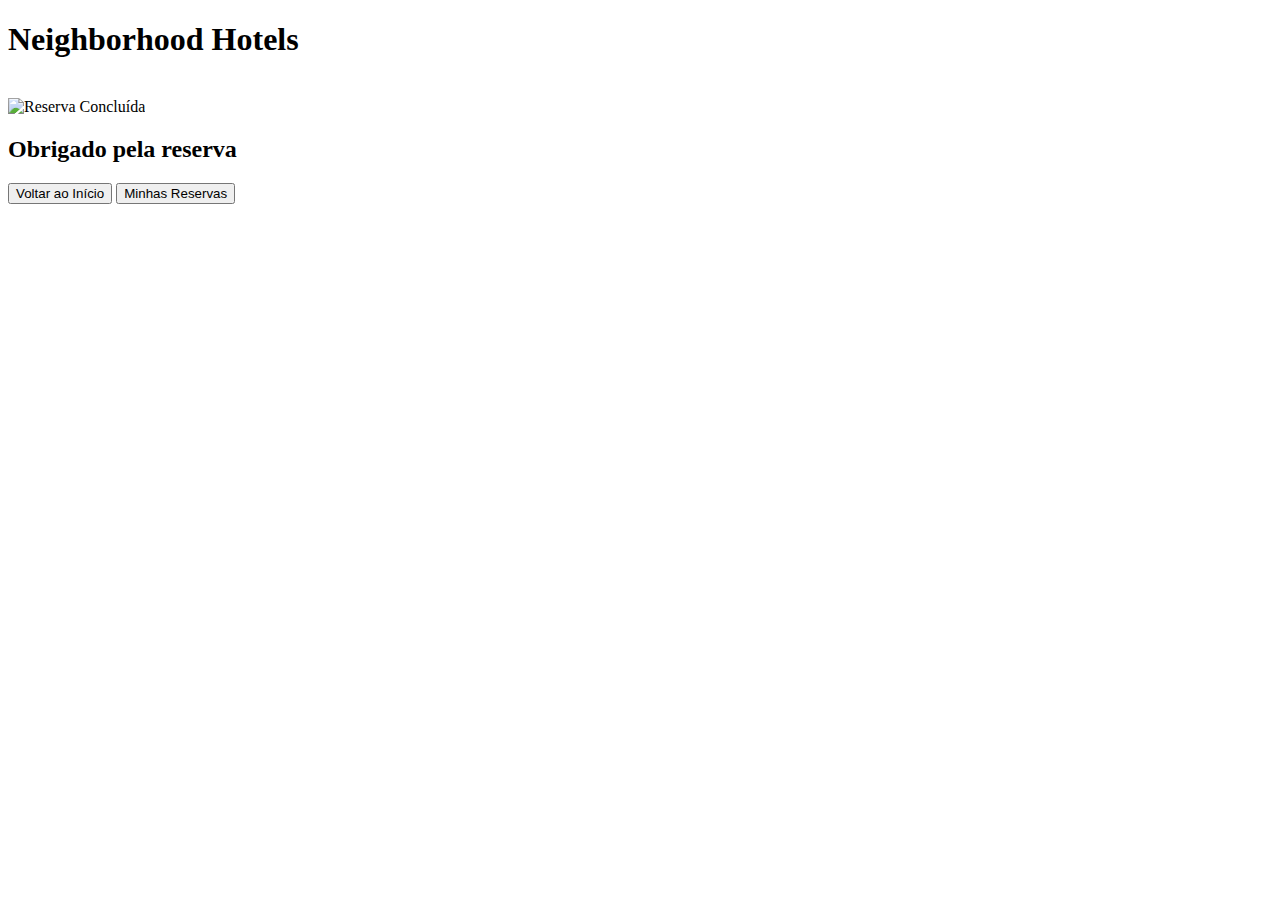
<file: Neighborhood/finalizacao-reserva/tk.html>
<!DOCTYPE html>
<html lang="en" xmlns:th="http://www.thymeleaf.org">

<head>
    <meta charset="UTF-8">
    <meta name="viewport" content="width=device-width, initial-scale=1.0">
    <link rel="stylesheet" th:href="@{/css/tk.css}">
    <title>Neighborhood Hotels</title>
</head>

<body>
    <header>
        <nav>
            <a th:href="@{/}" style="text-decoration: none">
                <h1 class="sitename">Neighborhood Hotels</h1>
            </a>
        </nav>
    </header>
    <br>
    <div class="content">
        <div class="check">
            <img th:src="@{/images/check.png}" alt="Reserva Concluída">
        </div>

        <h2 class="obg">
            Obrigado pela reserva
        </h2>

        <div class="btn-tk">
            <button th:onclick="|window.location='@{/}'|">Voltar ao Início</button>
            <button th:onclick="|window.location='@{/reservas}'|">Minhas Reservas</button>
        </div>
    </div>
</body>

</html>
</file>
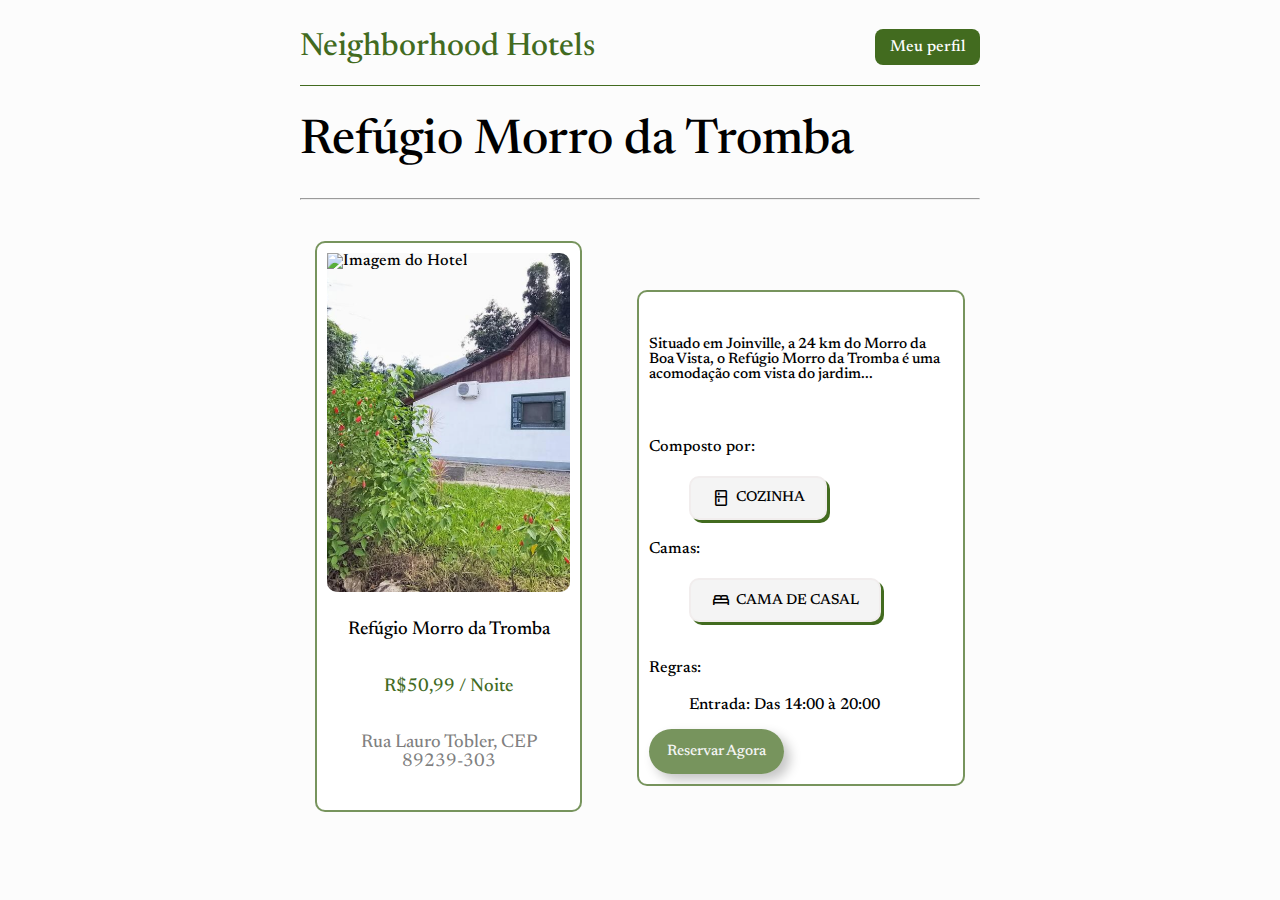
<file: Neighborhood/hotel-page/hotel.html>
<!DOCTYPE html>
<html lang="pt-br" xmlns:th="http://www.thymeleaf.org">

<head>
    <meta charset="UTF-8">
    <meta name="viewport" content="width=device-width, initial-scale=1.0">
    <link rel="stylesheet" href="hotel.css">
    <link href="https://fonts.googleapis.com/css2?family=Material+Symbols+Outlined" rel="stylesheet" />
    <title>Neighborhood Hotels</title>
</head>

<body>
    <header>
        <nav>
            <a th:href="@{/}" style="text-decoration: none">
                <h1 class="sitename">Neighborhood Hotels</h1>
            </a>
            <div class="login-button">
                <a th:href="@{/perfil}" style="text-decoration: none; color: white;">Meu perfil</a>
            </div>
        </nav>
    </header>

    <h1 class="title" th:text="${hotel.nome}">Refúgio Morro da Tromba</h1>
    <hr>
    <div class="container">
        <form class="produto">
            <div class="info">
                <div class="hotel-img">
                    <img th:src="${hotel.imagemUrl}" alt="Imagem do Hotel" style="width: 100%; height: auto;" />
                </div>
                <div class="hotel-info">
                    <h3 class="nome" th:text="${hotel.nome}">Refúgio Morro da Tromba</h3>
                    <h3 class="dinheiro">R$<span th:text="${hotel.precoNoite}">50,99</span> / Noite</h3>
                    <h3 class="rua" th:text="${hotel.endereco}">Rua Lauro Tobler, CEP 89239-303</h3>
                </div>
            </div>
        </form>

        <form class="descricao">
            <div class="informacao">
                <div class="desc-h">
                    <h6 th:text="${hotel.descricao}">
                        Situado em Joinville, a 24 km do Morro da Boa Vista, o Refúgio Morro da Tromba é uma acomodação
                        com vista do jardim...
                    </h6>
                </div>

                <div class="tag">
                    <h4>Composto por:</h4>
                    <ul class="inline-list">
                        <li th:each="comodidade : ${hotel.comodidades}">
                            <span class="material-symbols-outlined" th:text="${comodidade.icone}">kitchen</span>
                            <span th:text="${comodidade.nome}">Cozinha</span>
                        </li>
                    </ul>
                </div>

                <div class="tag2">
                    <h4>Camas:</h4>
                    <ul class="inline-list">
                        <li th:each="cama : ${hotel.camas}">
                            <span class="material-symbols-outlined">bed</span>
                            <span th:text="${cama.tipo}">Cama de casal</span>
                        </li>
                    </ul>
                </div>
            </div>

            <div class="regras">
                <h4>Regras:</h4>
                <ul>
                    <li th:each="regra : ${hotel.regras}">
                        <span th:text="${regra}">Entrada: Das 14:00 à 20:00</span>
                    </li>
                </ul>
            </div>
            <button type="button" class="btn-res">Reservar Agora</button>
        </form>
    </div>
</body>

</html>



<!-- backend

public class Hotel {
    private String nome;
    private String precoNoite;
    private String endereco;
    private String descricao;
    private String imagemUrl;
    private List<Comodidade> comodidades;
    private List<Cama> camas;
    private List<String> regras;

    // getters e setters
}

public class Comodidade {
    private String nome;
    private String icone; // Nome do ícone do Material Symbols
}

public class Cama {
    private String tipo; // Ex.: "Cama de casal", "Beliche", etc.
}
 -->
</file>
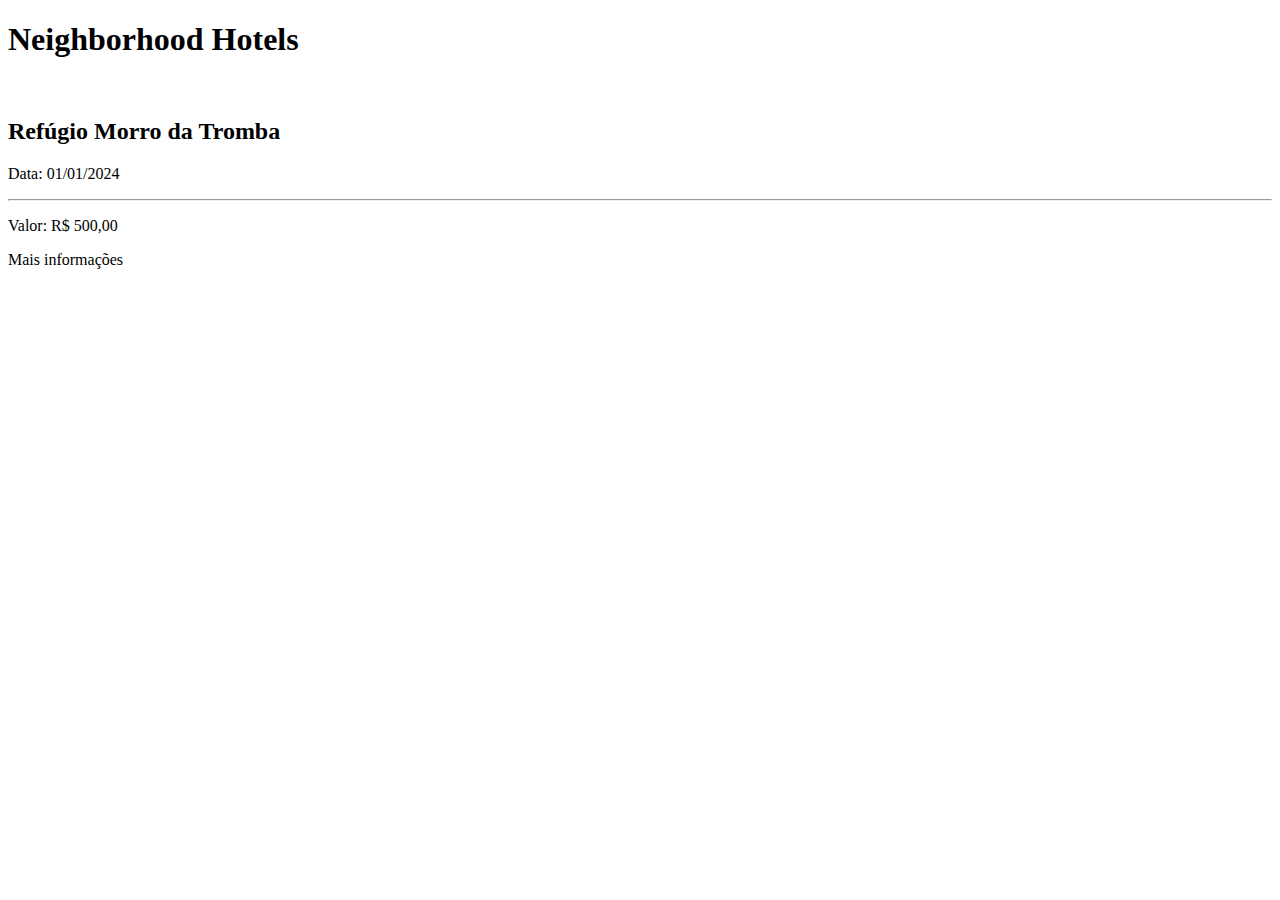
<file: Neighborhood/minhas-reservas/minhas-reservas.html>
<!DOCTYPE html>
<html lang="en" xmlns:th="http://www.thymeleaf.org">

<head>
    <meta charset="UTF-8">
    <meta name="viewport" content="width=device-width, initial-scale=1.0">
    <link th:href="@{/css/minhas-reservas.css}" rel="stylesheet">
    <script th:src="@{/js/minhas-reservas.js}" defer></script>
    <title>Minhas Reservas</title>
</head>

<body>
    <nav class="nav">
        <a th:href="@{/}" style="text-decoration: none">
            <h1 class="sitename">Neighborhood Hotels</h1>
        </a>

        <div class="login-button">
            <div sec:authorize="isAuthenticated()">
                <a th:href="@{/perfil}" style="text-decoration: none; color: white;">Meu perfil</a>
            </div>
        </div>
    </nav>

    <div class="card-container">
        <!-- Iterar sobre as reservas do backend -->
        <div class="card" th:each="reserva : ${reservas}">
            <div class="card-content">
                <h2 th:text="${reserva.hotelNome}">Refúgio Morro da Tromba</h2>
                <p>Data: <span th:text="${reserva.data}">01/01/2024</span></p>
                <hr>
                <p>Valor: R$ <span th:text="${reserva.valor}">500,00</span></p>
            </div>
            <div class="more-info" th:onclick="'toggleInfo(' + ${reserva.id} + ')'">Mais informações</div>
            <div class="additional-info" th:id="'additionalInfo' + ${reserva.id}" style="display: none;">
                <p th:text="${reserva.infoAdicional}">Informações adicionais</p>
            </div>
        </div>
    </div>
    
</body>

</html>



<!-- se necessario

@Controller
@RequestMapping("/reservas")
public class ReservaController {

    @GetMapping
    public String listarReservas(Model model) {
        // Simulação de dados
        List<Reserva> reservas = List.of(
            new Reserva(1, "Refúgio Morro da Tromba", "2024-01-01", 500.00, "Vista para o mar"),
            new Reserva(2, "Hotel Fazenda Paraíso", "2024-02-15", 750.00, "Inclui café da manhã"),
            new Reserva(3, "Pousada dos Pássaros", "2024-03-10", 400.00, "Quarto familiar")
        );

        model.addAttribute("reservas", reservas);
        return "minhas-reservas";
    }
}
 -->
</file>
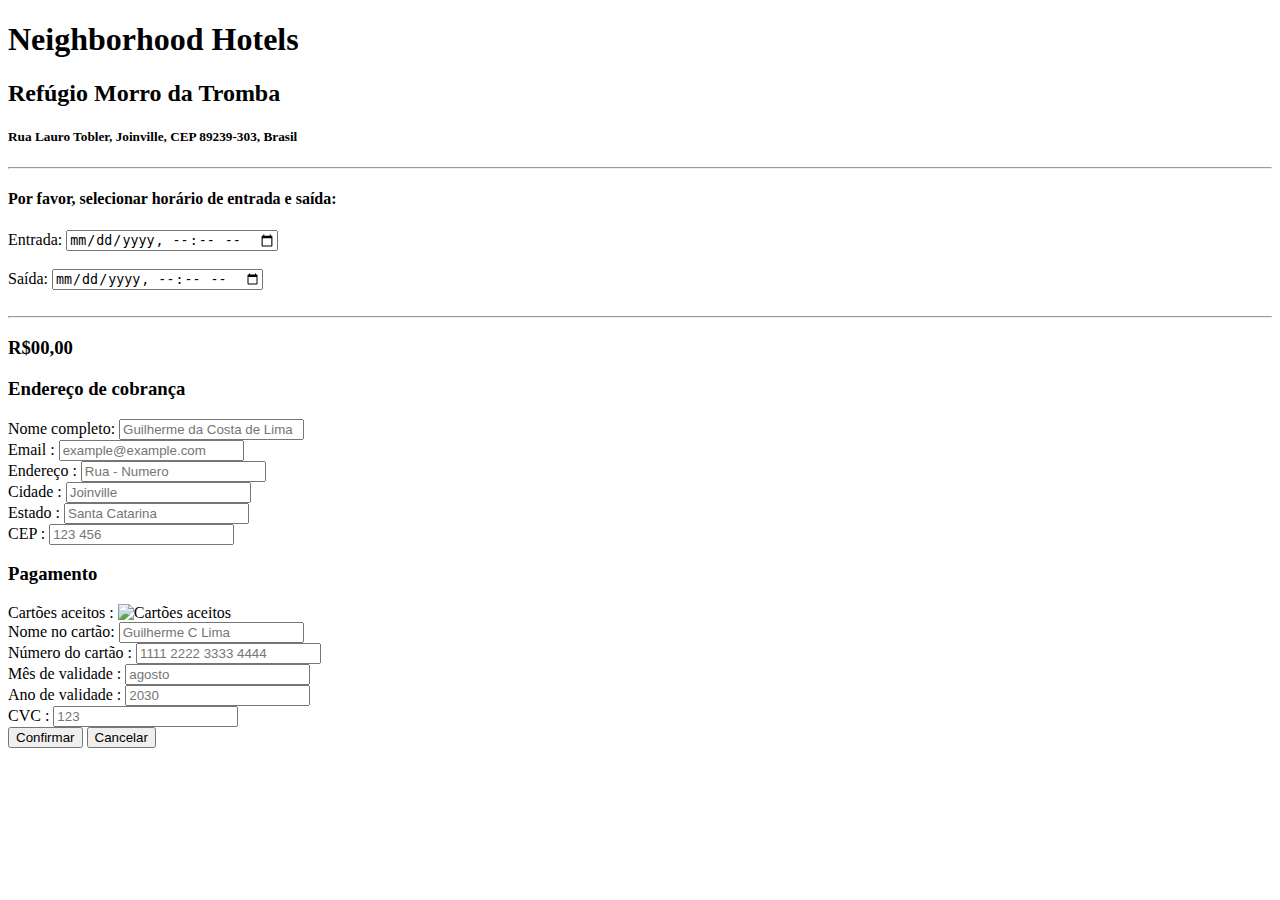
<file: Neighborhood/pagamento/pagamento.html>
<!DOCTYPE html>
<html lang="pt-br" xmlns:th="http://www.thymeleaf.org">

<head>
    <meta charset="UTF-8">
    <meta http-equiv="X-UA-Compatible" content="IE=edge">
    <meta name="viewport" content="width=device-width, initial-scale=1.0">
    <title>Pagar</title>
    <link rel="stylesheet" th:href="@{/css/pagamento.css}">
</head>

<body>
    <header>
        <nav>
            <a th:href="@{/}" style="text-decoration: none">
                <h1 class="sitename">Neighborhood Hotels</h1>
            </a>
        </nav>
    </header>

    <div class="container">
        <form class="plus">
            <div class="info">
                <div class="hotel">
                    <h2 th:text="${hotel.nome}">Refúgio Morro da Tromba</h2>
                </div>
                <div class="desc">
                    <h5 th:text="${hotel.endereco}">Rua Lauro Tobler, Joinville, CEP 89239-303, Brasil</h5>
                </div>
                <hr>
                <div class="estadia">
                    <h4>Por favor, selecionar horário de entrada e saída:</h4>
                    <div class="entrada">
                        Entrada: 
                        <input type="datetime-local" name="entrada" id="entrada" th:value="${reserva.entrada}">
                    </div>
                    <br>
                    <div class="saida">
                        Saída:  
                        <input type="datetime-local" name="saida" id="saida" th:value="${reserva.saida}">
                    </div>
                </div>
                <br>
                <hr>
                <div class="preço">
                    <h3 th:text="'R$' + ${reserva.preco}">R$00,00</h3>
                </div>
            </div>
        </form>

        <form th:action="@{/pagamento}" method="post">
            <div class="row">
                <div class="column">
                    <h3 class="title">Endereço de cobrança</h3>
                    <div class="input-box">
                        <span>Nome completo:</span>
                        <input type="text" name="nome" placeholder="Guilherme da Costa de Lima" th:value="${usuario.nome}">
                    </div>
                    <div class="input-box">
                        <span>Email :</span>
                        <input type="email" name="email" placeholder="example@example.com" th:value="${usuario.email}">
                    </div>
                    <div class="input-box">
                        <span>Endereço :</span>
                        <input type="text" name="endereco" placeholder="Rua - Numero" th:value="${usuario.endereco}">
                    </div>
                    <div class="input-box">
                        <span>Cidade :</span>
                        <input type="text" name="cidade" placeholder="Joinville" th:value="${usuario.cidade}">
                    </div>

                    <div class="flex">
                        <div class="input-box">
                            <span>Estado :</span>
                            <input type="text" name="estado" placeholder="Santa Catarina" th:value="${usuario.estado}">
                        </div>
                        <div class="input-box">
                            <span>CEP :</span>
                            <input type="number" name="cep" placeholder="123 456" th:value="${usuario.cep}">
                        </div>
                    </div>
                </div>

                <div class="column">
                    <h3 class="title">Pagamento</h3>
                    <div class="input-box">
                        <span>Cartões aceitos :</span>
                        <img th:src="@{/images/cartoes.png}" alt="Cartões aceitos">
                    </div>
                    <div class="input-box">
                        <span>Nome no cartão:</span>
                        <input type="text" name="nomeCartao" placeholder="Guilherme C Lima">
                    </div>
                    <div class="input-box">
                        <span>Número do cartão :</span>
                        <input type="number" name="numeroCartao" placeholder="1111 2222 3333 4444">
                    </div>
                    <div class="input-box">
                        <span>Mês de validade :</span>
                        <input type="text" name="mesValidade" placeholder="agosto">
                    </div>
                
                    <div class="flex">
                        <div class="input-box">
                            <span>Ano de validade :</span>
                            <input type="number" name="anoValidade" placeholder="2030">
                        </div>
                        <div class="input-box">
                            <span>CVC :</span>
                            <input type="number" name="cvc" placeholder="123">
                        </div>
                    </div>
                </div>
            </div>

            <button type="submit" class="btn">Confirmar</button>
            <button type="reset" class="btn2">Cancelar</button>
        </form>
    </div>

</body>

</html>


<!-- se necessario -->

<!-- @Controller
@RequestMapping("/pagamento")
public class PagamentoController {

    @GetMapping
    public String exibirPagamento(Model model) {
        Hotel hotel = new Hotel("Refúgio Morro da Tromba", "Rua Lauro Tobler, Joinville, CEP 89239-303, Brasil");
        Reserva reserva = new Reserva("2024-12-01T14:00", "2024-12-03T10:00", 200.00);
        Usuario usuario = new Usuario("Guilherme da Costa de Lima", "example@example.com", "Rua X, 123", "Joinville", "Santa Catarina", "123456");

        model.addAttribute("hotel", hotel);
        model.addAttribute("reserva", reserva);
        model.addAttribute("usuario", usuario);

        return "pagamento";
    }
}
-->
</file>
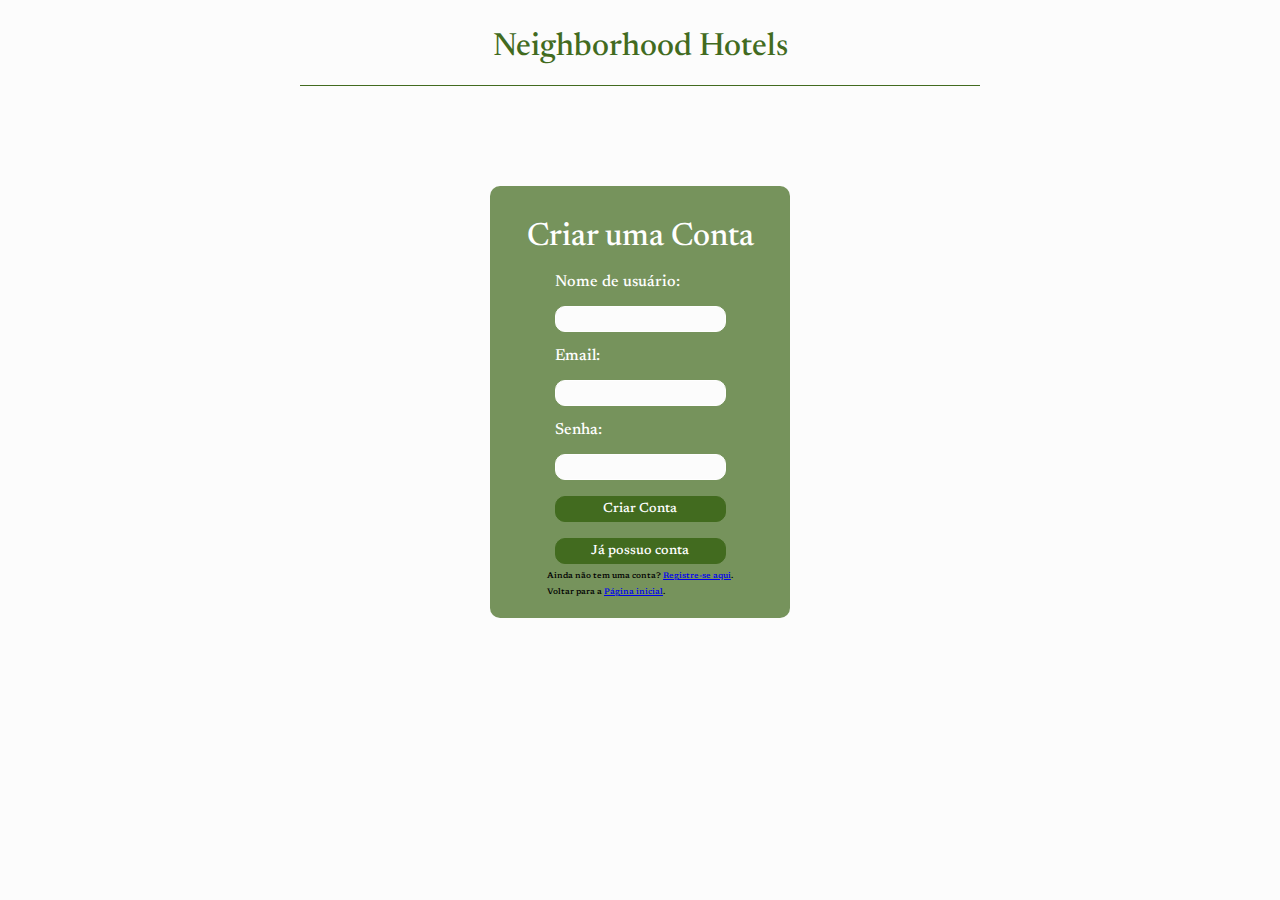
<file: Neighborhood/register/register.html>
<!DOCTYPE html>
<html lang="en">
<head>
    <meta charset="UTF-8">
    <link rel="stylesheet" href="register.css">
    <title>Register</title>
</head>
    <body>
        <header>
            <nav>
                <a href="index.html" style="text-decoration: none">
                    <h1 class="sitename">Neighborhood Hotels</h1>
                </a>
            </nav>
        </header>

        <div class="container-login">
            <h1 style="color:#fff">Criar uma Conta</h1>

            <form th:action="@{/login}" method="post">

                <div class="entrar">
                    <label for="username" style="color:#fff;">Nome de usuário:</label><br>
                    <input type="text" id="username" name="username" required><br>
                    
                    <label for="username" style="color:#fff;">Email:</label><br>
                    <input type="text" id="username" name="username" required><br>

                    <label for="password" style="color:#fff;">Senha:</label><br>
                    <input type="password" id="password" name="password" required><br>

                    <input class="criar" type="submit" value="Criar Conta"><br>
                    <input class="ja" type="submit" value="Já possuo conta">
                </div>

                <div class="res">
                    <p>Ainda não tem uma conta? <a href="/register">Registre-se aqui</a>.</p>
                    <p>Voltar para a <a href="/">Página inicial</a>.</p>
                </div>
            </form>
        </div>
    </body>
</html>
</file>
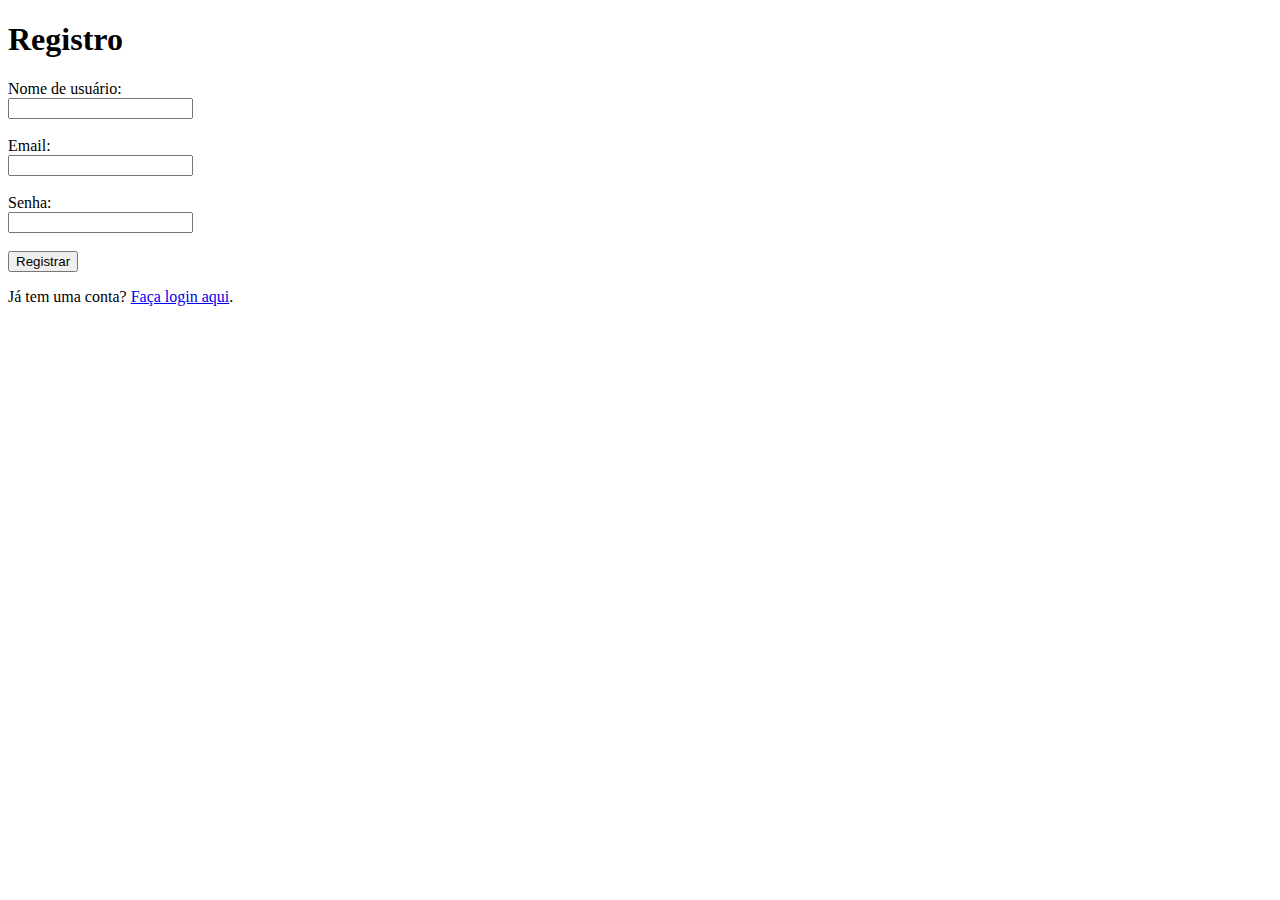
<file: HOTELPOO/src/main/resources/templates/register.html>
<!DOCTYPE html>
<html lang="en" xmlns:th="http://www.thymeleaf.org">
<head>
    <meta charset="UTF-8">
    <title>Registro</title>
</head>
<body>

<h1>Registro</h1>

<form th:action="@{/register}" method="post">
    <label for="username">Nome de usuário:</label><br>
    <input type="text" id="username" name="username" required><br><br>

    <label for="email">Email:</label><br>
    <input type="email" id="email" name="email" required><br><br>

    <label for="password">Senha:</label><br>
    <input type="password" id="password" name="password" required><br><br>

    <input type="submit" value="Registrar">
</form>

<p>Já tem uma conta? <a href="/login">Faça login aqui</a>.</p>

</body>
</html>
</file>
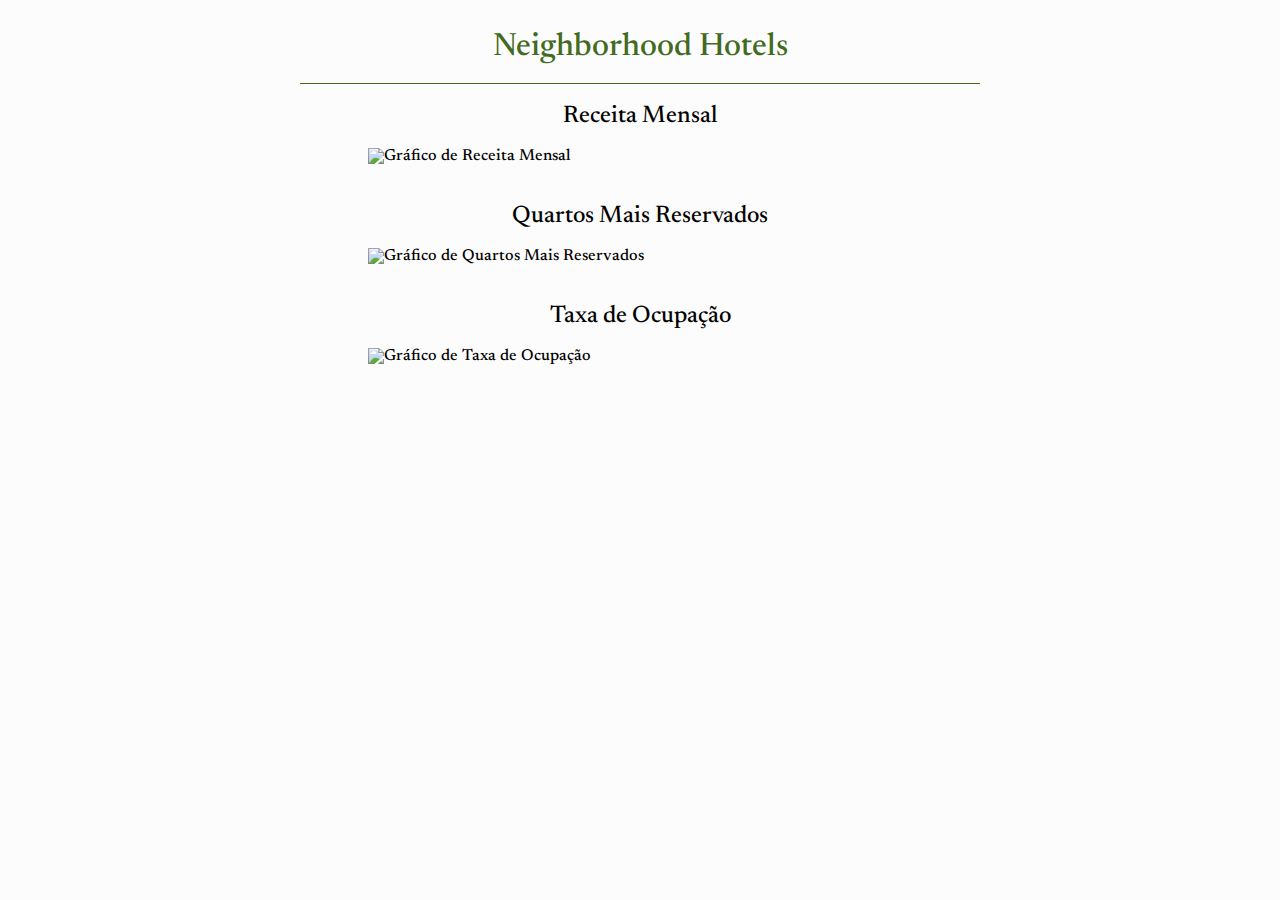
<file: Neighborhood/src/main/resources/templates/home/relatorio-graficos.html>
<!DOCTYPE html>
<html lang="en" xmlns:th="http://www.thymeleaf.org">

<head>
    <meta charset="UTF-8">
    <meta name="viewport" content="width=device-width, initial-scale=1.0">
    <link rel="stylesheet" href="relatorio-graficos.css">
    <title>Relatórios de Gráficos</title>

</head>

<body>
    <header>
        <nav>
            <a th:href="@{/}" style="text-decoration: none">
                <h1 class="sitename">Neighborhood Hotels</h1>
            </a>
        </nav>
    </header>
    <main>
        <div class="grafico-section">
            <h2>Receita Mensal</h2>
            <img th:src="@{/relatorio/receita-mensal}" alt="Gráfico de Receita Mensal">
        </div>

        <div class="grafico-section">
            <h2>Quartos Mais Reservados</h2>
            <img th:src="@{/relatorio/quartos-mais-reservados}" alt="Gráfico de Quartos Mais Reservados">
        </div>

        <div class="grafico-section">
            <h2>Taxa de Ocupação</h2>
            <img th:src="@{/relatorio/ocupacao}" alt="Gráfico de Taxa de Ocupação">
        </div>
    </main>
</body>

</html>
</file>
<file: Neighborhood/hotel-page/hotel.css>
@import url('https://fonts.googleapis.com/css2?family=Newsreader:ital,opsz,wght@0,6..72,200..800;1,6..72,200..800&display=swap');

:root {
    --verde-color: #426B1F;
    --verdeclaro-color: rgba(66, 107, 31, 0.72);
}

body {
    margin: 10px 300px;
    background-color: #fcfcfc;
}

* {
    font-family: "Newsreader", serif;
    font-optical-sizing: auto;
    font-weight: 500;
    font-style: normal;
}

nav {
    display: flex;
    justify-content: space-between;
    align-items: center;
    border-bottom: var(--verde-color) solid 0.1rem;
}

nav .sitename {
    color: var(--verde-color);
}

.login-button {
    justify-content: center;
    background-color: var(--verde-color);
    padding: 10px 15px 10px 15px;
    border-radius: 8px;
    color: #ffffff;
}



.title {
    font-size: 3rem;
}

.desc-h{
    display: flex;
    justify-content: center;
    font-size: 1.4em;

}
.container {
    display: flex;
    justify-content: right;
    align-items: center;
    min-height: 70vh;
    padding: 15px;
    gap: 55px;
}

.container form {
    width: 750px;
    padding: 10px;
    border-radius: 10px;
    border: var(--verdeclaro-color) 2px solid; 
    overflow: hidden;
    display: flex;
    flex-direction: column;
    background-color: #fff;
}

.container form.produto {
    width: 600px;
    display: flex;
    flex-direction: column;
    margin-bottom: 1.5em;
    border: 2px solid var(--verdeclaro-color);
    border-radius: 10px;
    overflow: hidden;
    background-color: #fff;
}


.container form .info {
    display: flex;
    flex-direction: column;
    height: 100%;
}

.container form .hotel-img {
    background-image: url('morro.png');
    background-position: center;
    background-size: cover;
    border-radius: 10px;
    height: 339px;
    width: 100%;
}

.container form .hotel-info {
    padding: 10px;
    text-align: center; 
    display: flex;
    flex-direction: column;
}

.hotel-info .dinheiro{
    color: var(--verde-color);
}
.hotel-info .rua{
    color: rgba(0, 0, 0, 0.5);
}

.tag .inline-list {
    list-style: none;
    display: flex;
    flex-wrap: wrap;
    gap: 10px;

}

.tag .inline-list li {
    display: flex;
    align-items: center;
    display: flex;
    align-items: center;
    font-size: 0.9rem;
    color: black;
    text-transform: uppercase;
    padding: 10px 20px;
    border-radius: 10px;
    border: 2px solid #f1eded;
    background: #f4f4f4;
    box-shadow: 3px 3px var(--verde-color);
}

.tag .material-symbols-outlined {
    font-size: 20px;
    margin-right: 5px;
}

.tag2 .inline-list {
    list-style: none;
    display: flex;
    flex-wrap: wrap;
    gap: 10px;

}

.tag2 .inline-list li {
    display: flex;
    align-items: center;
    font-size: 0.9rem;
    color: black;
    text-transform: uppercase;
    padding: 10px 20px;
    border-radius: 10px;
    border: 2px solid #f1eded;
    background: #f4f4f4;
    box-shadow: 3px 3px var(--verde-color);
}

.tag2 .material-symbols-outlined {
    font-size: 20px;
    margin-right: 5px;
}

.regras li {
    list-style-type: none;
}

.btn-res {
    font-size: 1rem;
    background-color: var(--verdeclaro-color);
    border-radius: 5px;
    border: 0;

}

.btn-res {
    width: 9em;
    height: 3em;
    border-radius: 30em;
    font-size: 15px;
    font-family: inherit;
    border: none;
    position: relative;
    overflow: hidden;
    z-index: 1;
    box-shadow: 6px 6px 12px #c5c5c5,
        -6px -6px 12px #ffffff;
    cursor: pointer;
    color: #f4f4f4;
}

.btn-res::before {
    content: '';
    width: 0;
    height: 3em;
    border-radius: 30em;
    position: absolute;
    top: 0;
    left: 0;
    background-image: linear-gradient(to right, #0fd850 0%, #f9f047 100%);
    transition: .5s ease;
    display: block;
    z-index: -1;
}

.btn-res:hover::before {
    width: 9em;
}
</file>
<file: Neighborhood/register/register.css>
@import url('https://fonts.googleapis.com/css2?family=Newsreader:ital,opsz,wght@0,6..72,200..800;1,6..72,200..800&display=swap');

:root {
    --verde-color: #426B1F;
    --verdeclaro-color: rgba(66, 107, 31, 0.72);
}

body{
    margin: 10px 300px;
    background-color: #fcfcfc;
}

* {
    font-family: "Newsreader", serif;
    font-optical-sizing: auto;
    font-weight: 500;
    font-style: normal;
}
body{
    margin: 10px 300px;
    background-color: #fcfcfc;
}
nav {
    display: flex;
    justify-content: center;
    align-items: center;
    border-bottom: var(--verde-color) solid 0.1rem;
}
nav .sitename {
    color: var(--verde-color);
}



.container-login{
    display: flex;
    align-items: center;
    justify-content:center;
    flex-direction:column;
    border-radius: 10px;
    max-width:300px;
    margin: 100px auto;
    height: 27rem;
    width: 100%;
    background-color:var(--verdeclaro-color);
}

.container-login form{
    justify-items:center;
}

.container-login p{
    font-size:0.5rem;
}

.entrar{
    display: flex;
    flex-direction: column;
    align-items: stretch;
}

input{
    background-color:#fcfcfc;
    padding: 5px;
    border-radius:10px;
    border: white 1px solid;
}

.criar{
    background-color: var(--verde-color);
    color: white;
    border: var(--verde-color) 1px solid;
    
}
.criar:hover{
    box-shadow: inset 0 0 0 4px white;
}
.ja{
    background-color: var(--verde-color);
    color: white;
    border:var(--verde-color) 1px solid;
}
.ja:hover{
    box-shadow: inset 0 0 0 4px white;
}
</file>
<file: Neighborhood/src/main/resources/templates/home/relatorio-graficos.css>
@import url('https://fonts.googleapis.com/css2?family=Newsreader:ital,opsz,wght@0,6..72,200..800;1,6..72,200..800&display=swap');

:root {
    --verde-color: #426B1F;
    --verdeclaro-color: #426b1fb8;
}

body {
    margin: 10px 300px;
    background-color: #fcfcfc;
}

* {
    font-family: "Newsreader", serif;
    font-optical-sizing: auto;
    font-weight: 500;
    font-style: normal;
}

body {
    margin: 10px 300px;
    background-color: #fcfcfc;
}

nav {
    display: flex;
    justify-content: center;
    align-items: center;
    border-bottom: var(--verde-color) solid 0.1rem;
}

nav .sitename {
    color: var(--verde-color);
}

header h1 {
    text-align: center;
    margin-bottom: 20px;
}
.grafico-section {
    margin-bottom: 40px;
}
.grafico-section h2 {
    text-align: center;
}
.grafico-section img {
    display: block;
    margin: 0 auto;
    max-width: 80%;
}
</file>
